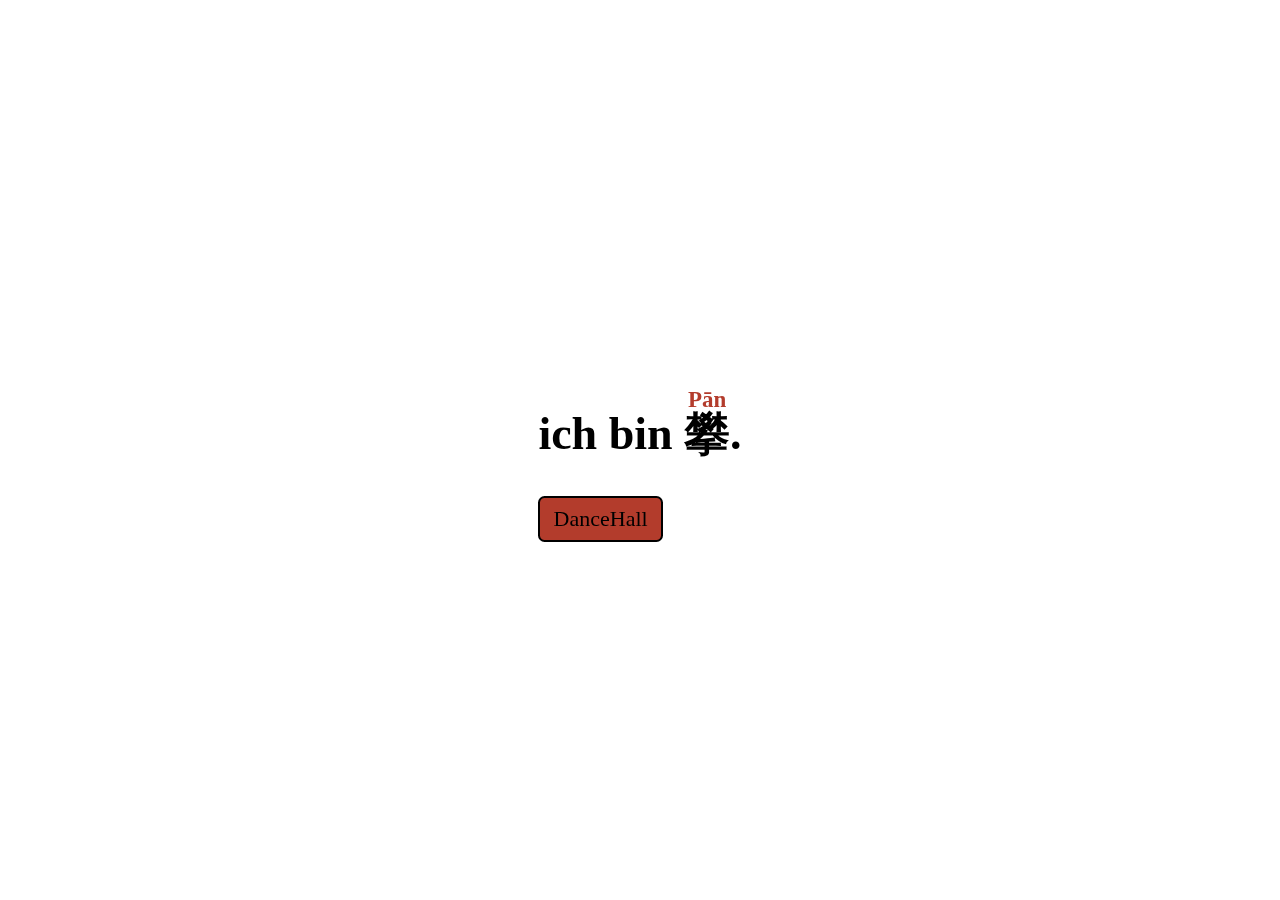
<file: index.html>
<head>
     <meta charset="UTF-8">
     <meta http-equiv="X-UA-Compatible" content="IE=edge">
     <meta name="viewport" content="width=device-width, initial-scale=1.0">
     <title>Pan's</title>
     <link rel="stylesheet" href="button.css">
</head>

<body>
     <div class="main">
          <div class="binpan">
               <h1>ich bin <ruby>攀<rt style="color: #b33c2c;">Pān</rt></ruby>.</h1>
          </div>
          <div class="links">
               <a class="link olga-btn" href="https://olgapan.de/olga">DanceHall</a>
          </div>
     </div>

     <!-- <script src="https://github.com/Cognigy/WebchatWidget/releases/download/v2.20.0/webchat.js"></script> -->
     <!-- Initialize the Webchat towards a Cogngiy Endpoint via initWebchat() -->
     <!-- <script>
          initWebchat(
               "https://endpoint-trial.cognigy.ai/b9ec9f1a72d30cbb404e8e5d7054e0593f6357dbb6f49e89c4713e630b7798c4"
          );
     </script> -->
</body>
</file>
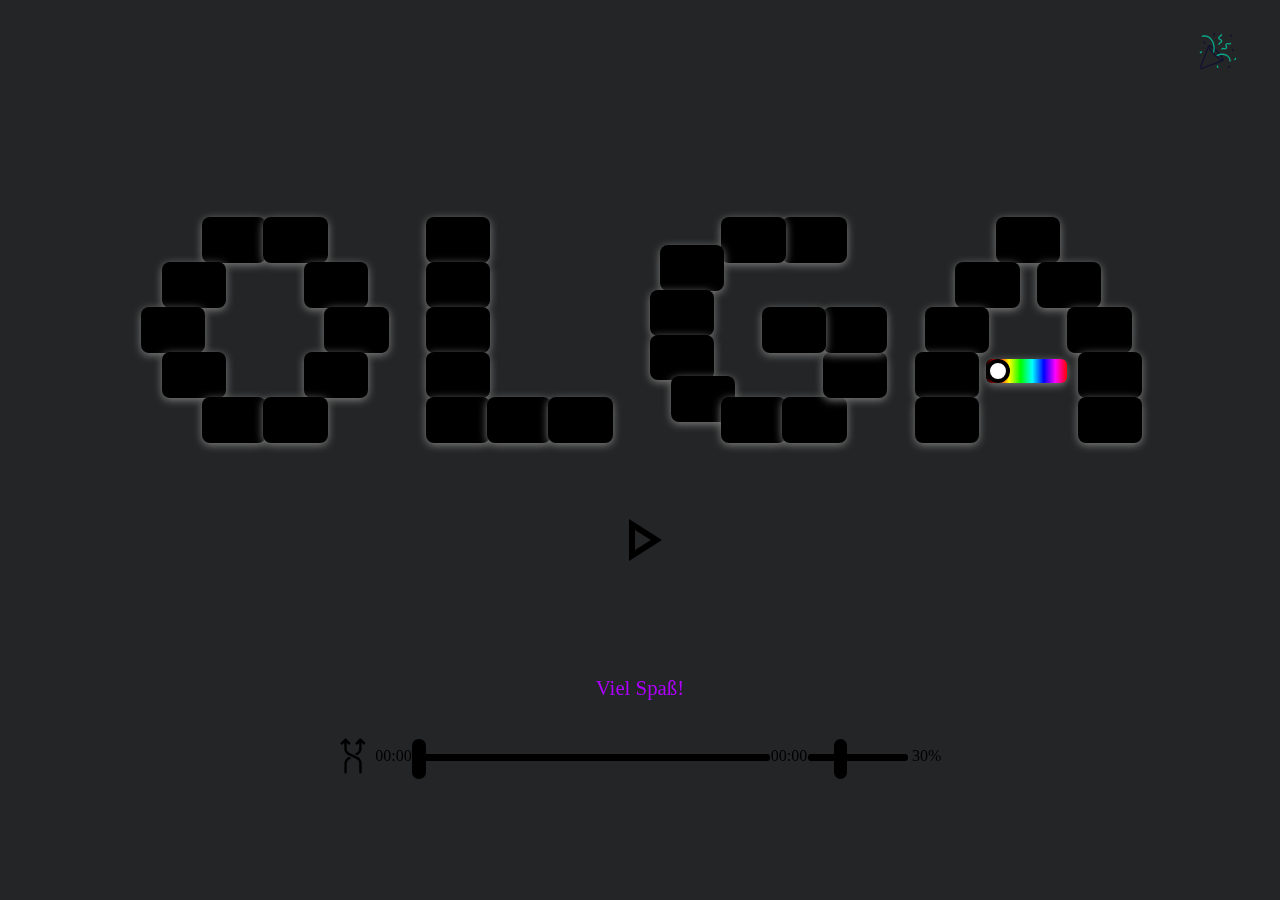
<file: olga.html>
<!DOCTYPE html>
<html lang="en">

<head>
     <meta charset="UTF-8">
     <meta http-equiv="X-UA-Compatible" content="IE=edge">
     <meta name="viewport" content="width=device-width, initial-scale=1.0">
     <title>Pan's</title>
     <link rel="stylesheet" href="olga.css">
     <link rel="stylesheet" href="player.css">
     <link rel="stylesheet" href="colorbar.css">
</head>

<body>
     <div class="main">
          <div class="iframe-container">
               <iframe title="player" id="sc-iframe" allow="autoplay" height="100%"
                    src="https://w.soundcloud.com/player/?url=https://api.soundcloud.com/playlists/1318293877"></iframe>
          </div>
          <div>
               <button id="switch" onclick="toggleLight()"></button>
          </div>
          <div class="olga">
               <h1>OLGA</h1>
               <div class="olga-slices">
                    <div class="o">
                         <div class="slice slice-1"></div>
                         <div class="slice slice-2"></div>
                         <div class="slice slice-3"></div>
                         <div class="slice slice-4"></div>
                         <div class="slice slice-5"></div>
                         <div class="slice slice-6"></div>
                         <div class="slice slice-7"></div>
                         <div class="slice slice-8"></div>
                         <div class="slice slice-9"></div>
                         <div class="slice slice-10"></div>
                    </div>
                    <div class="l">
                         <div class="slice slice-11"></div>
                         <div class="slice slice-12"></div>
                         <div class="slice slice-13"></div>
                         <div class="slice slice-14"></div>
                         <div class="slice slice-15"></div>
                         <div class="slice slice-16"></div>
                         <div class="slice slice-17"></div>
                    </div>
                    <div class="g">
                         <div class="slice slice-18"></div>
                         <div class="slice slice-19"></div>
                         <div class="slice slice-20"></div>
                         <div class="slice slice-21"></div>
                         <div class="slice slice-22"></div>
                         <div class="slice slice-23"></div>
                         <div class="slice slice-24"></div>
                         <div class="slice slice-25"></div>
                         <div class="slice slice-26"></div>
                         <div class="slice slice-27"></div>
                         <div class="slice slice-28"></div>
                    </div>
                    <div class="a">
                         <!-- <div class="slice slice-29"></div> -->
                         <div class="color-range">
                              <input id="color-bar" type="range" min="0" max="100" value="0" title=""
                                   style="color: rgb(0, 0, 0);">
                         </div>
                         <div class="slice slice-29"></div>
                         <div class="slice slice-30"></div>
                         <div class="slice slice-31"></div>
                         <div class="slice slice-32"></div>
                         <div class="slice slice-33"></div>
                         <div class="slice slice-34"></div>
                         <div class="slice slice-35"></div>
                         <div class="slice slice-36"></div>
                         <div class="slice slice-37"></div>
                    </div>
               </div>
          </div>
          <div class="control-panel">
               <div class="toggle-play play" id="toggle-play">
                    <!-- <object type="image/svg+xml" class="play-icon" data="./assets/play-arrow.svg"></object> -->
                    <svg id="play-icon" xmlns="http://www.w3.org/2000/svg" height="4.5rem" viewBox="0 0 24 24" fill="#000000"><path d="M0 0h24v24H0V0z" fill="none"/><path d="M10 8.64L15.27 12 10 15.36V8.64M8 5v14l11-7L8 5z"/></svg>
               </div>
               <div id="title">Viel Spaß!</div>
               <div class="progress-bar">
                    <div id="shuffle-button" >
                         <svg id="shuffle-icon" version="1.0" xmlns="http://www.w3.org/2000/svg"
                         height="2.5rem" viewBox="0 0 512.000000 512.000000"
                         preserveAspectRatio="xMidYMid meet">
                              <g transform="translate(0.000000,512.000000) scale(0.100000,-0.100000)"
                              fill="#000000" stroke="none">
                              <path d="M4092 4143 c-66 -32 -101 -105 -87 -179 5 -30 30 -62 127 -160 l120
                              -123 -433 -4 c-494 -4 -517 -7 -695 -91 -116 -55 -168 -91 -261 -179 -95 -90
                              -165 -196 -246 -372 -127 -274 -470 -951 -514 -1013 -87 -122 -232 -215 -385
                              -246 -65 -14 -171 -16 -675 -16 -571 0 -600 -1 -641 -20 -74 -34 -102 -130
                              -62 -218 15 -34 29 -47 65 -63 44 -19 62 -20 688 -17 634 4 643 4 727 27 238
                              64 448 214 573 406 48 76 260 496 457 905 67 140 142 283 166 317 59 83 133
                              146 229 193 133 65 180 70 621 70 l387 0 -121 -123 c-96 -99 -122 -131 -127
                              -160 -11 -60 2 -104 45 -147 43 -43 87 -56 147 -45 33 6 76 44 315 283 239
                              239 277 282 283 315 17 88 14 91 -273 379 -146 147 -280 274 -298 283 -41 19
                              -90 19 -132 -2z"/>
                              <path d="M390 3638 c-96 -64 -93 -211 4 -258 41 -19 59 -20 647 -20 679 0 684
                              -1 825 -71 95 -47 196 -134 253 -218 21 -31 66 -117 101 -191 34 -74 64 -137
                              66 -139 1 -2 42 75 90 170 l86 174 -27 50 c-140 252 -331 408 -600 492 l-90
                              28 -660 3 -661 3 -34 -23z"/>
                              <path d="M2745 2210 l-87 -175 27 -50 c140 -251 333 -409 601 -492 l89 -27
                              449 -4 449 -3 -121 -122 c-72 -73 -123 -133 -127 -150 -11 -43 0 -112 23 -145
                              41 -56 139 -80 200 -48 15 8 145 133 289 278 220 221 263 269 272 304 11 40 5
                              79 -17 121 -15 28 -527 505 -565 526 -112 61 -247 -48 -222 -179 5 -30 30 -62
                              127 -161 l121 -123 -389 0 c-443 0 -476 4 -613 72 -69 34 -103 59 -171 128
                              -89 88 -100 107 -210 345 l-37 80 -88 -175z"/>
                              </g>
                        </svg>
                    </div>
                    <div id="position" class="unselectable">00:00</div>
                    <input id="player-progress" type="range" min="0" max="100" step="0.1" value="0">
                    <div id="duration"  class="unselectable">00:00</div>
                    <input id="volume-bar" type="range" min="0" max="100" step="0.1" value="30">
                    <div id='volume' class="unselectable">30%</div>
               </div>
          </div>
     </div>

     <script type="text/javascript" src="https://w.soundcloud.com/player/api.js"></script>
     <script type="text/javascript" src="player.js"></script>
     <script type="text/javascript" src="colorbar.js"></script>
     <script>
          function toggleLight() {
               const pageBody = document.getElementsByTagName('body')[0];
               pageBody.getAttribute('class') === "on" ?
                    pageBody.setAttribute('class', 'off')
                    : pageBody.setAttribute('class', 'on');
          }
     </script>
</body>

</html>
</file>
<file: button.css>
h1 {
  font-weight: bold;
  font-size: 46px;
}

.link.olga-btn {
  background-color: #b33c2c;
}

.link.olga-btn:hover {
  background-color: #b33c2c;
}

.link {
  -ms-flex-item-align: end;
      align-self: flex-end;
  padding: 0.35em 0.6em;
  text-align: center;
  text-decoration: none;
  color: black;
  border: 2px solid black;
  font-size: 22px;
  display: inline-block;
  border-radius: 0.3em;
  -webkit-transition: all 0.2s ease-in-out;
  transition: all 0.2s ease-in-out;
  position: relative;
  overflow: hidden;
}

.link:before {
  content: "";
  background-color: rgba(255, 255, 255, 0.5);
  height: 100%;
  width: 3em;
  display: block;
  position: absolute;
  top: 0;
  left: -4.5em;
  -webkit-transform: skewX(-45deg) translateX(0);
          transform: skewX(-45deg) translateX(0);
  -webkit-transition: none;
  transition: none;
}

.link:hover {
  background-color: black;
  color: #fff;
}

.link:hover:before {
  -webkit-transform: skewX(-45deg) translateX(13.5em);
          transform: skewX(-45deg) translateX(13.5em);
  -webkit-transition: all 0.5s ease-in-out;
  transition: all 0.5s ease-in-out;
}

body {
  display: -webkit-box;
  display: -ms-flexbox;
  display: flex;
  -webkit-box-align: center;
      -ms-flex-align: center;
          align-items: center;
  -webkit-box-pack: center;
      -ms-flex-pack: center;
          justify-content: center;
  -webkit-transform-style: preserve-3d;
          transform-style: preserve-3d;
}
/*# sourceMappingURL=button.css.map */
</file>
<file: olga.css>
body, html {
  width: 100%;
  height: 100%;
  box-sizing: border-box;
  margin: 0;
  transition: all 0.2s;
  background-color: #242526;
  display: -webkit-box;
  display: -ms-flexbox;
  display: flex;
  -webkit-box-align: center;
  -ms-flex-align: center;
  align-items: center;
  -webkit-box-pack: center;
  -ms-flex-pack: center;
  justify-content: center;
  -webkit-transform-style: preserve-3d;
  transform-style: preserve-3d;
}

.main {
  margin: 0;
  display: flex;
  flex-direction: column;
  align-items: center;
}

body.on {
  background-color: #ffffff;
}

#switch {
  width: 3rem;
  height: 3rem;
  border: none;
  top: 3%;
  right: 3%;
  position: absolute;
  background: url("./assets/hurray.svg") center no-repeat;
  cursor: pointer;
}

#switch:focus-visible {
  outline: none;
}

#switch:hover {
  animation: firing 1s ease infinte;
  -webkit-animation: firing 1s ease infinite;
}

@keyframes firing {
  0% {
    transform: scale(1);
    opacity: 1;
  }

  75% {
    transform: scale(1.5);
    opacity: 0.7;
  }

  100% {
    opacity: 0;
    transform: scale(1.5);
  }
}

@-webkit-keyframes firing {
  0% {
    -webkit-transform: scale(0.5);
    opacity: 1;
  }

  75% {
    -webkit-transform: scale(1.5);
    opacity: 0.7;
  }

  100% {
    opacity: 0;
    -webkit-transform: scale(1.5);
  }
}

h1 {
  opacity: 0;
  font-size: 27vw;
  margin: 0;
  line-height: 1;
  padding: 0;
  display: inline-block;
}

.olga {
  position: relative;
  backface-visibility: hidden;
  perspective: 500px;
  /* margin: 2vw 0; */
  display: inline-block;
  margin-top: 3vw;
}

.olga-slices {
  position: absolute;
  display: flex;
  left: 0;
  right: 0;
  top: 0;
  bottom: 0;
}

.o, .l, .g, .a {
  width: 25%;
}

.slice, .color-range {
  position: absolute;
  transition: transform 0.2s ease-in-out;
  border-radius: 0.5rem;
  background-color: black;
  width: 6.3%;
  padding-top: 4.5%;
  box-shadow: 0 2px 8px 0 rgba(128, 128, 128, 1);
  cursor: pointer;
}

.slice:hover, .current-sound {
  z-index: 1;
  transform: scale(1.2);
}

.slice-1 {
  left: 7%;
  top: 17%;
}

.slice-2 {
  left: 13%;
  top: 17%;
}

.slice-3 {
  left: 3%;
  top: 30%;
}

.slice-4 {
  left: 17%;
  top: 30%;
}

.slice-5 {
  left: 1%;
  top: 43%;
}

.slice-6 {
  left: 19%;
  top: 43%;
}

.slice-7 {
  left: 3%;
  top: 56%;
}

.slice-8 {
  left: 17%;
  top: 56%;
}

.slice-9 {
  left: 7%;
  top: 69%;
}

.slice-10 {
  left: 13%;
  top: 69%;
}

.slice-11 {
  left: 29%;
  top: 17%;
}

.slice-12 {
  left: 29%;
  top: 30%;
}

.slice-13 {
  left: 29%;
  top: 43%;
}

.slice-14 {
  left: 29%;
  top: 56%;
}

.slice-15 {
  left: 29%;
  top: 69%;
}

.slice-16 {
  left: 35%;
  top: 69%;
}

.slice-17 {
  left: 41%;
  top: 69%;
}

.slice-18 {
  left: 64%;
  top: 17%;
}

.slice-19 {
  left: 58%;
  top: 17%;
}

.slice-20 {
  left: 52%;
  top: 25%;
}

.slice-21 {
  left: 51%;
  top: 38%;
}

.slice-22 {
  left: 51%;
  top: 51%;
}

.slice-23 {
  left: 53%;
  top: 63%;
}

.slice-24 {
  left: 58%;
  top: 69%;
}

.slice-25 {
  left: 64%;
  top: 69%;
}

.slice-26 {
  left: 68%;
  top: 56%;
}

.slice-27 {
  left: 68%;
  top: 43%;
}

.slice-28 {
  left: 62%;
  top: 43%;
}

.color-range {
  left: 84%;
  top: 58%;
  width: 8%;
  padding-top: 0;
}

.color-range:hover {
  transform: unset;
}

.slice-29 {
  left: 85%;
  top: 17%;
}

.slice-30 {
  left: 81%;
  top: 30%;
}

.slice-31 {
  left: 89%;
  top: 30%;
}

.slice-32 {
  left: 78%;
  top: 43%;
}

.slice-33 {
  left: 92%;
  top: 43%;
}

.slice-34 {
  left: 77%;
  top: 56%;
}

.slice-35 {
  left: 93%;
  top: 56%;
}

.slice-36 {
  left: 77%;
  top: 69%;
}

.slice-37 {
  left: 93%;
  top: 69%;
}

@media screen and (max-width: 768px) {
  /* .main {
    padding-top: 30%;
  } */

  .olga h1 {
    font-size: 33vw;
  }

  .slice {
    border-radius: 0.125rem;
  }

  .slice:hover, .current-sound {
    transform: scale(1.5);
  }

  .control-panel {
    width: 95%;
    margin-top: 12%;
  }

  .toggle-play {
    width: 13% !important;
  }

  #title {
    margin-top: 22% !important;
    font-size: medium !important;
  }

  #color-bar {
    font-size: 0.3em !important;
  }

  #volume-bar, #volume {
    display: none;
  }

  #shuffle-icon {
    width: 2rem !important;
  }
}
</file>
<file: player.css>
.control-panel {
		display: flex;
		flex-direction: column;
		align-items: center;
		width: 60%;
	}

	.progress-bar input[type=range] {
		-webkit-appearance: none;
		margin: 1em 0;
		width: 100%;
		transition: all 0.2s;
	}

	.progress-bar input[type=range]:focus {
		outline: none;
	}

	.progress-bar input[type=range]::-webkit-slider-runnable-track {
		width: 100%;
		height: 0.5em;
		cursor: pointer;
		animate: 0.2s;
		background: #000;
		border-radius: 3px;
	}

	.progress-bar input[type=range]::-webkit-slider-thumb {
		height: 3em;
		width: 1em;
		border-radius: 0.5em;
		background: #000;
		cursor: pointer;
		-webkit-appearance: none;
		margin-top: -1.166666666666667em;
	}

	.progress-bar input[type=range]:focus::-webkit-slider-runnable-track {
		background: #000;
	}

	.progress-bar input[type=range]::-moz-range-track {
		width: 100%;
		height: 0.5em;
		cursor: pointer;
		animate: 0.2s;
		background: #000;
		border-radius: 3px;
	}

	.progress-bar input[type=range]::-moz-range-thumb {
		height: 3em;
		width: 1em;
		border-radius: 0.5em;
		background: #000;
		cursor: pointer;
	}

	.progress-bar input[type=range]::-ms-track {
		width: 100%;
		height: 0.5em;
		cursor: pointer;
		animate: 0.2s;
		background: transparent;
		border-color: transparent;
		border-width: 16px 0;
		color: transparent;
	}

	.progress-bar input[type=range]::-ms-fill-lower {
		background: #000;
		border: 0.2px solid #000;
		border-radius: 0.5em;
	}

	.progress-bar input[type=range]::-ms-fill-upper {
		background: #000;
		border: 0.2px solid #000;
		border-radius: 0.5em;
	}

	.progress-bar input[type=range]::-ms-thumb {
		height: 3em;
		width: 1em;
		border-radius: 0.5em;
		background: #000;
		cursor: pointer;
		margin-top: -0.5em;
	}

	.progress-bar input[type=range]:focus::-ms-fill-lower {
		background: #000;
	}

	.progress-bar input[type=range]:focus::-ms-fill-upper {
		background: #000;
	}

	.iframe-container {
		position: absolute;
		right: 100%;
		bottom: 100%;
		z-index: -1;
		opacity: 0;
		visibility: hidden;
		width: 0;
		height: 0;
		overflow: hidden;
	}

	#player-progress, #volume-bar {
		width: 100%;
		margin: 0;
		margin-top: 0.25em;
		height: 3em;
		background: transparent;
	}

	#volume-bar {
		min-width: 100px;
	}

	#title {
		text-align: center;
		margin-top: 6rem;
		font-family: cursive;
		font-size: 1.3rem;
	}

	body.off #title {
		color: antiquewhite;
	}

	.progress-bar {
		display: flex;
		align-items: center;
		width: 100%;
		height: 3em;
		margin-top: 2rem;
		box-sizing: border-box;
		min-width: 45vh;
	}

	#volume-bar {
		width: 15%;
	}

	#duration, #position, #volume {
		width: 4em;
		text-align: center;
	}

	#position {
		left: 0;
	}

	.toggle-play {
		z-index: 100;
		width: 8%;
		cursor: pointer;
	}

	.play, .pause {
		min-width: 70px;
		transition: all 0.5s;
		/* margin-top: 5%; */
	}

	.pause {
		transform: rotate(-180deg);
	}

	.unselectable {
		user-select: none;
	}

	#shuffle-button {
		cursor: pointer;
		transform: rotate(-90deg)
	}
</file>
<file: colorbar.css>
/* .color-range {
     margin-top: 2%;
     margin-bottom: 2%;
     width: 40%;
} */

#color-bar {
  background: transparent;
  position: relative;
  z-index: 1;
  -webkit-appearance: none;
  -moz-appearance: none;
  appearance: none;
  width: 100%;
  /* max-width: 320px; */
  display: block;
  outline: none;
  margin: 0 auto;
  /* height: 6em; */
  font-size: 12px;
  transition: color 0.05s linear, -webkit-filter 0.5s ease-in-out;
  transition: color 0.05s linear, filter 0.5s ease-in-out;
  transition: color 0.05s linear, filter 0.5s ease-in-out, -webkit-filter 0.5s ease-in-out
}

#color-bar:focus {
  outline: none
}

#color-bar:active, #color-bar:hover:active {
  cursor: grabbing;
  cursor: -webkit-grabbing
}

#color-bar::-webkit-slider-runnable-track {
  -webkit-appearance: none;
  appearance: none;
  outline: none !important;
  background-color: rgba(0, 0, 0, 0.1);
  border-radius: 0.5em;
  height: 2em;
  background: linear-gradient(to right, black, red, #ff0, lime, cyan, blue, #f0f, red)
}

#color-bar::-moz-range-track {
  -moz-appearance: none;
  appearance: none;
  outline: none !important;
  background-color: rgba(0, 0, 0, 0.1);
  border-radius: 0.5em;
  height: 2em;
  background: linear-gradient(to right, black, red, #ff0, lime, cyan, blue, #f0f, red)
}

#color-bar::-ms-track {
  outline: none !important;
  appearance: none;
  background-color: rgba(0, 0, 0, 0.1);
  border-radius: 0.5em;
  height: 2em;
  background: linear-gradient(to right, black, red, #ff0, lime, cyan, blue, #f0f, red)
}

#color-bar:disabled {
  -webkit-filter: grayscale(100) opacity(0.25);
  filter: grayscale(100) opacity(0.25);
  pointer-events: none
}

#color-bar::-webkit-slider-thumb {
  height: 2em;
  width: 2em;
  /* margin-top: -1.2em; */
  border-radius: 2em;
  -webkit-appearance: none;
  appearance: none;
  background: white;
  border: 0.4em solid currentColor;
  cursor: pointer;
  cursor: move;
  cursor: grab;
  cursor: -webkit-grab;
  transition: box-shadow 0.2s ease-in-out, transform 0.1s ease-in-out;
  box-shadow: 0 0.1em 0.1em rgba(0, 0, 0, 0.05)
}

#color-bar::-webkit-slider-thumb:active, #color-bar::-webkit-slider-thumb:hover:active {
  cursor: grabbing;
  cursor: -webkit-grabbing;
  transform: scale(0.975);
  box-shadow: 0 0 1px rgba(0, 0, 0, 0.1);
  border: 0.3em solid currentColor
}

#color-bar::-webkit-slider-thumb:hover {
  transform: scale(1.1);
  box-shadow: 0 0.4em 1em rgba(0, 0, 0, 0.15)
}

#color-bar::-moz-range-thumb {
  height: 3em;
  width: 3em;
  margin-top: -1.2em;
  border-radius: 2em;
  -moz-appearance: none;
  appearance: none;
  background: white;
  box-sizing: border-box;
  border: 0.4em solid currentColor;
  cursor: pointer;
  cursor: move;
  cursor: grab;
  cursor: -webkit-grab;
  transition: box-shadow 0.2s ease-in-out, transform 0.1s ease-in-out;
  box-shadow: 0 0.1em 0.1em rgba(0, 0, 0, 0.05)
}

#color-bar::-moz-range-thumb:active, #color-bar::-moz-range-thumb:hover:active {
  cursor: grabbing;
  box-sizing: border-box;
  cursor: -webkit-grabbing;
  transform: none;
  box-shadow: 0 0 1px rgba(0, 0, 0, 0.1);
  border: 0.4em solid currentColor
}

#color-bar::-moz-range-thumb:hover {
  transform: scale(1.1);
  box-shadow: 0 0.4em 1em rgba(0, 0, 0, 0.15)
}

#color-bar::-ms-thumb {
  height: 2.4em;
  width: 2.4em;
  margin-top: 0;
  border-radius: 2em;
  appearance: none;
  background: white;
  border: 0.4em solid currentColor;
  cursor: pointer;
  cursor: move;
  cursor: grab;
  cursor: -webkit-grab;
  transition: box-shadow 0.2s ease-in-out, transform 0.1s ease-in-out;
  box-shadow: 0 0.1em 0.1em rgba(0, 0, 0, 0.05)
}

#color-bar::-ms-thumb:active, #color-bar::-ms-thumb:hover:active {
  cursor: grabbing;
  cursor: -webkit-grabbing;
  transform: none;
  box-shadow: 0 0 1px rgba(0, 0, 0, 0.1);
  border: 0.4em solid currentColor
}

#color-bar::-ms-thumb:hover {
  transform: scale(1.1);
  box-shadow: 0 0.4em 1em rgba(0, 0, 0, 0.15)
}
</file>
